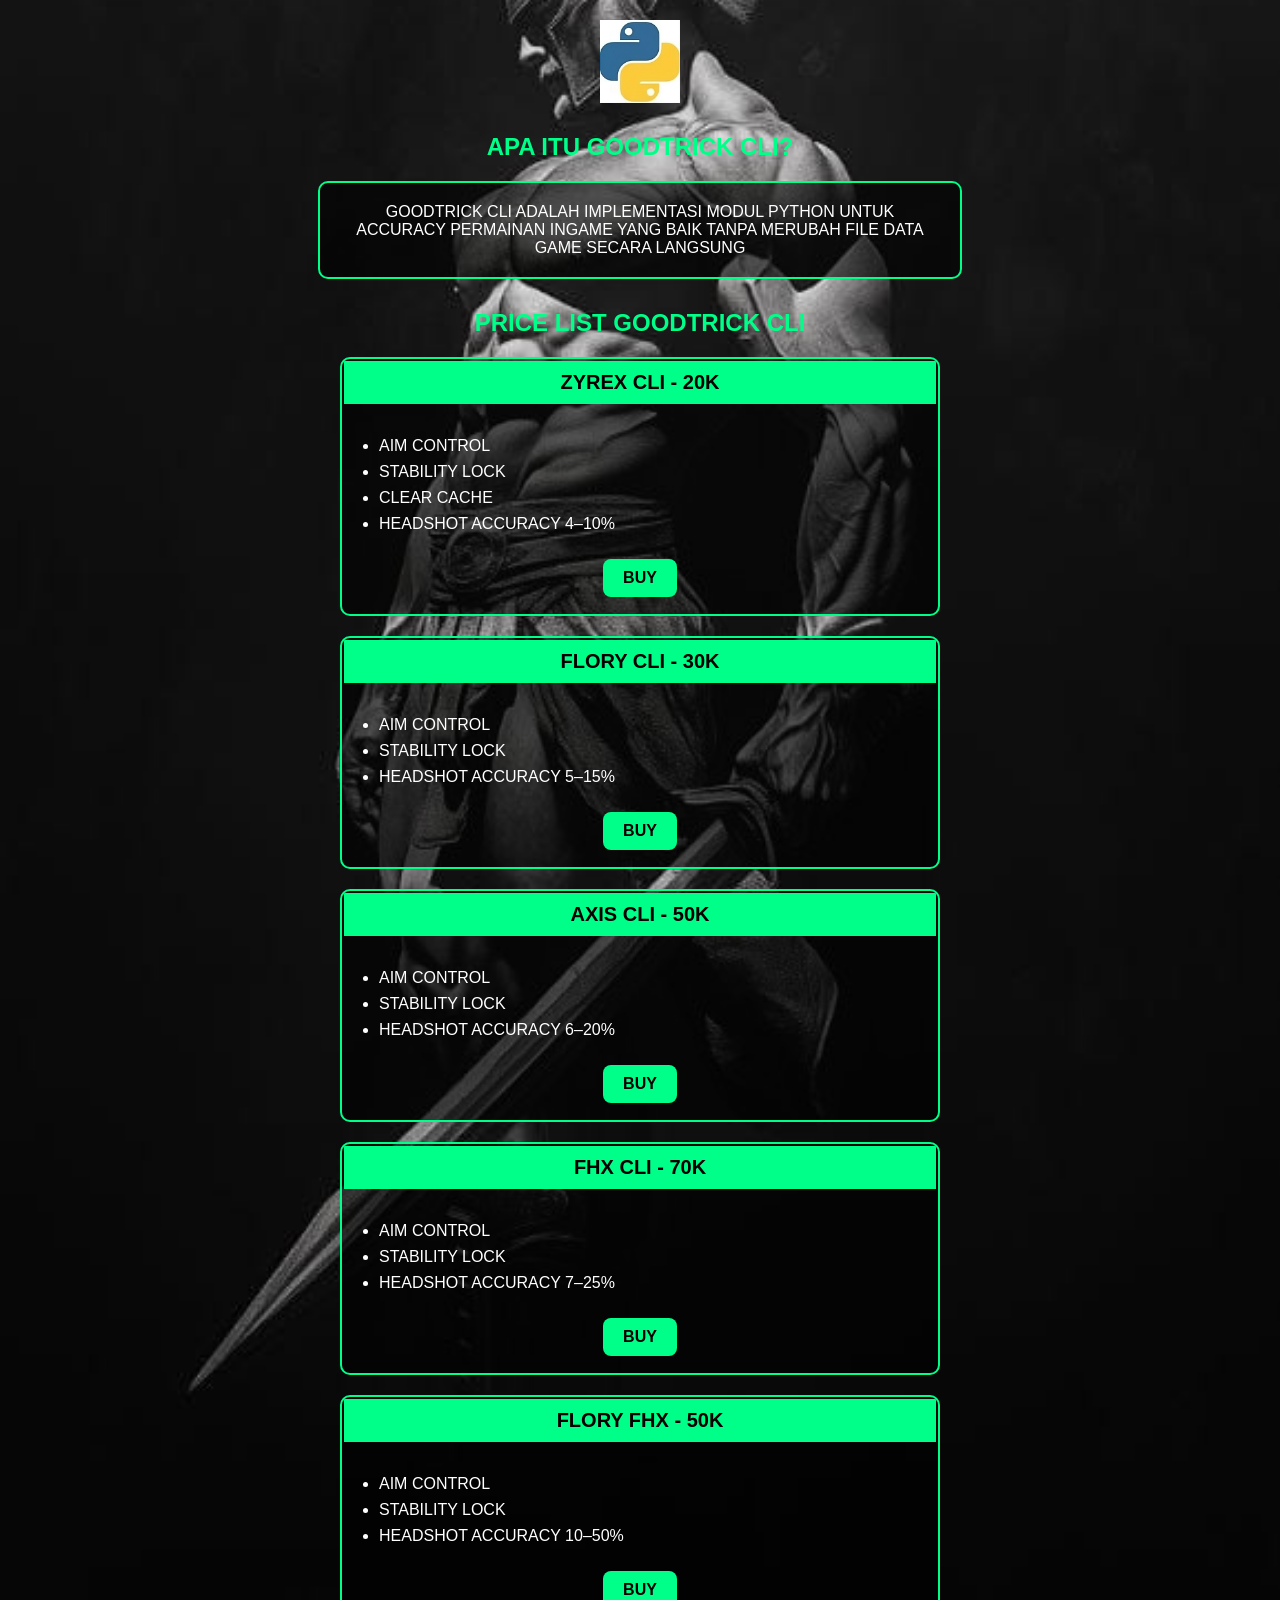
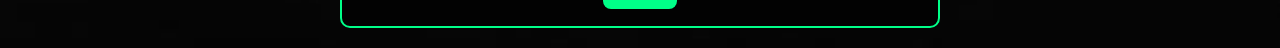
<file: cli.html>
<!DOCTYPE html>
<html lang="id">
<head>
  <meta charset="UTF-8" />
  <title>GoodTrick CLI</title>
  <style>
    body {
      margin: 0;
      padding: 0;
      font-family: Arial, sans-serif;
      background: url("bck.jpg") no-repeat center center fixed;
      background-size: cover;
      color: white;
      text-align: center;
    }

    .image-logo {
  width: 80px;
  margin-top: 20px;
  display: block;
  margin-left: auto;
  margin-right: auto;
  background: transparent; /* Pastikan gambar tidak memiliki background */
}

    .green {
      color: #00ff88;
      margin-top: 30px;
    }

    .description-box {
      background-color: rgba(0, 0, 0, 0.6);
      border: 2px solid #00ff88;
      padding: 20px;
      margin: 20px auto;
      max-width: 600px;
      border-radius: 10px;
    }

    .table-box {
      width: 90%;
      max-width: 600px;
      margin: 20px auto;
      border: 2px solid #00ff88;
      border-radius: 10px;
      overflow: hidden;
      background-color: rgba(0, 0, 0, 0.6);
    }

    .table-box th {
      background-color: #00ff88;
      color: black;
      padding: 10px;
      font-size: 20px;
    }

    .table-box td {
      padding: 15px;
    }

    ul {
      text-align: left;
      padding-left: 20px;
    }

    ul li {
      margin-bottom: 8px;
    }

    .buy-button {
      display: inline-block;
      margin-top: 10px;
      padding: 10px 20px;
      background-color: #00ff88;
      color: black;
      text-decoration: none;
      font-weight: bold;
      border-radius: 8px;
      transition: background-color 0.3s ease;
    }

    .buy-button:hover {
      background-color: #00cc66;
    }
  </style>
</head>
<body>
  <img src="python.png" alt="Logo" class="image-logo" />
  <h2 class="green">APA ITU GOODTRICK CLI?</h2>
  <p class="description-box">
    GOODTRICK CLI ADALAH IMPLEMENTASI MODUL PYTHON UNTUK ACCURACY PERMAINAN INGAME
    YANG BAIK TANPA MERUBAH FILE DATA GAME SECARA LANGSUNG
  </p>

  <h2 class="green">PRICE LIST GOODTRICK CLI</h2>

  <table class="table-box">
    <tr><th>ZYREX CLI - 20K</th></tr>
    <tr><td>
      <ul>
        <li>AIM CONTROL</li>
        <li>STABILITY LOCK</li>
        <li>CLEAR CACHE</li>
        <li>HEADSHOT ACCURACY 4–10%</li>
      </ul>
      <a href="https://wa.me/6283139204289?text=BANG%20BUY%20GOODTRICK%20CLI%20ZYREX" class="buy-button">BUY</a>
    </td></tr>
  </table>

  <table class="table-box">
    <tr><th>FLORY CLI - 30K</th></tr>
    <tr><td>
      <ul>
        <li>AIM CONTROL</li>
        <li>STABILITY LOCK</li>
        <li>HEADSHOT ACCURACY 5–15%</li>
      </ul>
      <a href="https://wa.me/6283139204289?text=BANG%20BUY%20GOODTRICK%20CLI%20FLORY" class="buy-button">BUY</a>
    </td></tr>
  </table>

  <table class="table-box">
    <tr><th>AXIS CLI - 50K</th></tr>
    <tr><td>
      <ul>
        <li>AIM CONTROL</li>
        <li>STABILITY LOCK</li>
        <li>HEADSHOT ACCURACY 6–20%</li>
      </ul>
      <a href="https://wa.me/6283139204289?text=BANG%20BUY%20GOODTRICK%20CLI%20AXIS" class="buy-button">BUY</a>
    </td></tr>
  </table>

  <table class="table-box">
    <tr><th>FHX CLI - 70K</th></tr>
    <tr><td>
      <ul>
        <li>AIM CONTROL</li>
        <li>STABILITY LOCK</li>
        <li>HEADSHOT ACCURACY 7–25%</li>
      </ul>
      <a href="https://wa.me/6283139204289?text=BANG%20BUY%20GOODTRICK%20CLI%20FHX" class="buy-button">BUY</a>
    </td></tr>
  </table>

  <table class="table-box">
    <tr><th>FLORY FHX - 50K</th></tr>
    <tr><td>
      <ul>
        <li>AIM CONTROL</li>
        <li>STABILITY LOCK</li>
        <li>HEADSHOT ACCURACY 10–50%</li>
      </ul>
      <a href="https://wa.me/6283139204289?text=BANG%20BUY%20GOODTRICK%20CLI%20FXFX" class="buy-button">BUY</a>
    </td></tr>
  </table>
</body>
</html>
</file>
